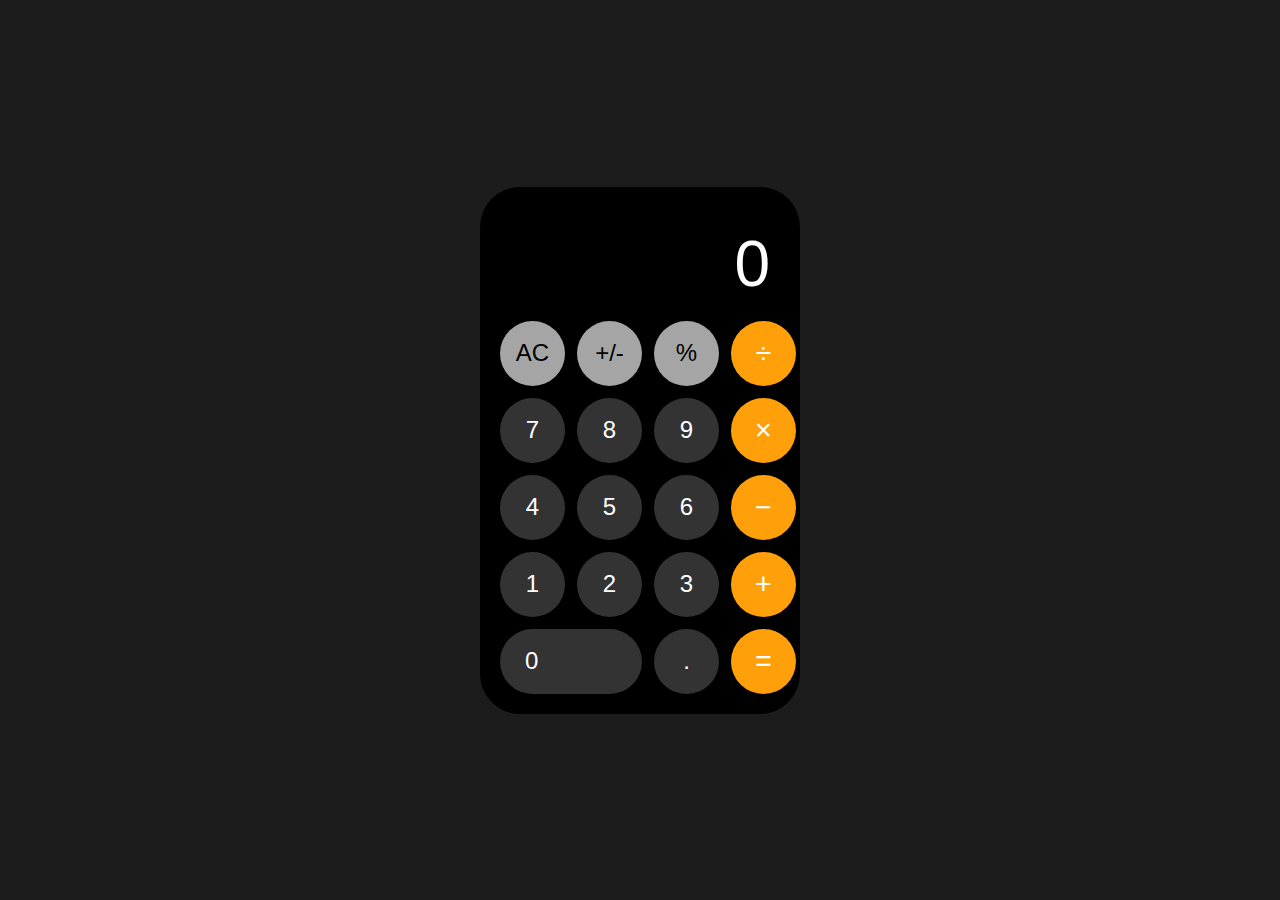
<file: Calculator/index.html>
<!DOCTYPE html>
<html lang="en">
<head>
    <meta charset="UTF-8">
    <meta name="viewport" content="width=device-width, initial-scale=1.0">
    <title>Fixed Grid Calculator</title>
    <link rel="stylesheet" href="style.css">
</head>
<body>

    <div class="calculator">
        <div id="display" class="display">0</div>
        
        <div class="buttons">
            <button class="btn action">AC</button>
            <button class="btn action">+/-</button>
            <button class="btn action">%</button>
            <button class="btn operator">÷</button>
            
            <button class="btn">7</button>
            <button class="btn">8</button>
            <button class="btn">9</button>
            <button class="btn operator">×</button>
            
            <button class="btn">4</button>
            <button class="btn">5</button>
            <button class="btn">6</button>
            <button class="btn operator">−</button>
            
            <button class="btn">1</button>
            <button class="btn">2</button>
            <button class="btn">3</button>
            <button class="btn operator">+</button>
            
            <button class="btn zero">0</button>
            <button class="btn">.</button>
            <button class="btn operator">=</button>
        </div>
    </div>

    <script>
        const display = document.getElementById('display');
        const buttons = document.querySelectorAll('.btn');
        let currentInput = '0';

        function handleInput(value) {
            if (value === 'AC' || value === 'Escape') {
                currentInput = '0';
            } 
            else if (value === '=' || value === 'Enter') {
                try {
                 
                    let mathExpression = currentInput
                        .replace(/×/g, '*')
                        .replace(/÷/g, '/')
                        .replace(/−/g, '-')
                        .replace(/%/g, '*0.01'); 

                   
                    let result = eval(mathExpression);

                   
                    if (result.toString().includes('.')) {
                        currentInput = Number(result.toFixed(8)).toString(); 
                    } else {
                        currentInput = result.toString();
                    }
                } catch {
                    currentInput = "Error";
                }
            } 
            else if (value === 'Backspace') {
                currentInput = currentInput.length > 1 ? currentInput.slice(0, -1) : '0';
            }
            else if (value === '+/-') {
                if (currentInput !== '0') {
                    currentInput = (parseFloat(currentInput) * -1).toString();
                }
            }
            else {
                
                let inputChar = value;
                if (value === '*') inputChar = '×';
                if (value === '/') inputChar = '÷';
                if (value === '-') inputChar = '−';

                const validKeys = '0123456789.+-*/%×÷−';

                if (validKeys.includes(inputChar)) {
                    
                    if (currentInput.length > 12 && value !== 'Backspace') return;

                    if (currentInput === '0' && inputChar !== '.') {
                        currentInput = inputChar;
                    } else {
                        currentInput += inputChar;
                    }
                }
            }
            display.innerText = currentInput;
        }

       
        buttons.forEach(button => {
            button.addEventListener('click', () => handleInput(button.innerText));
        });

      
        document.addEventListener('keydown', (event) => {
            if (['/', 'Enter', 'Escape'].includes(event.key)) {
                event.preventDefault();
            }
            handleInput(event.key);
        });
    </script>
</body>
</html>
</file>
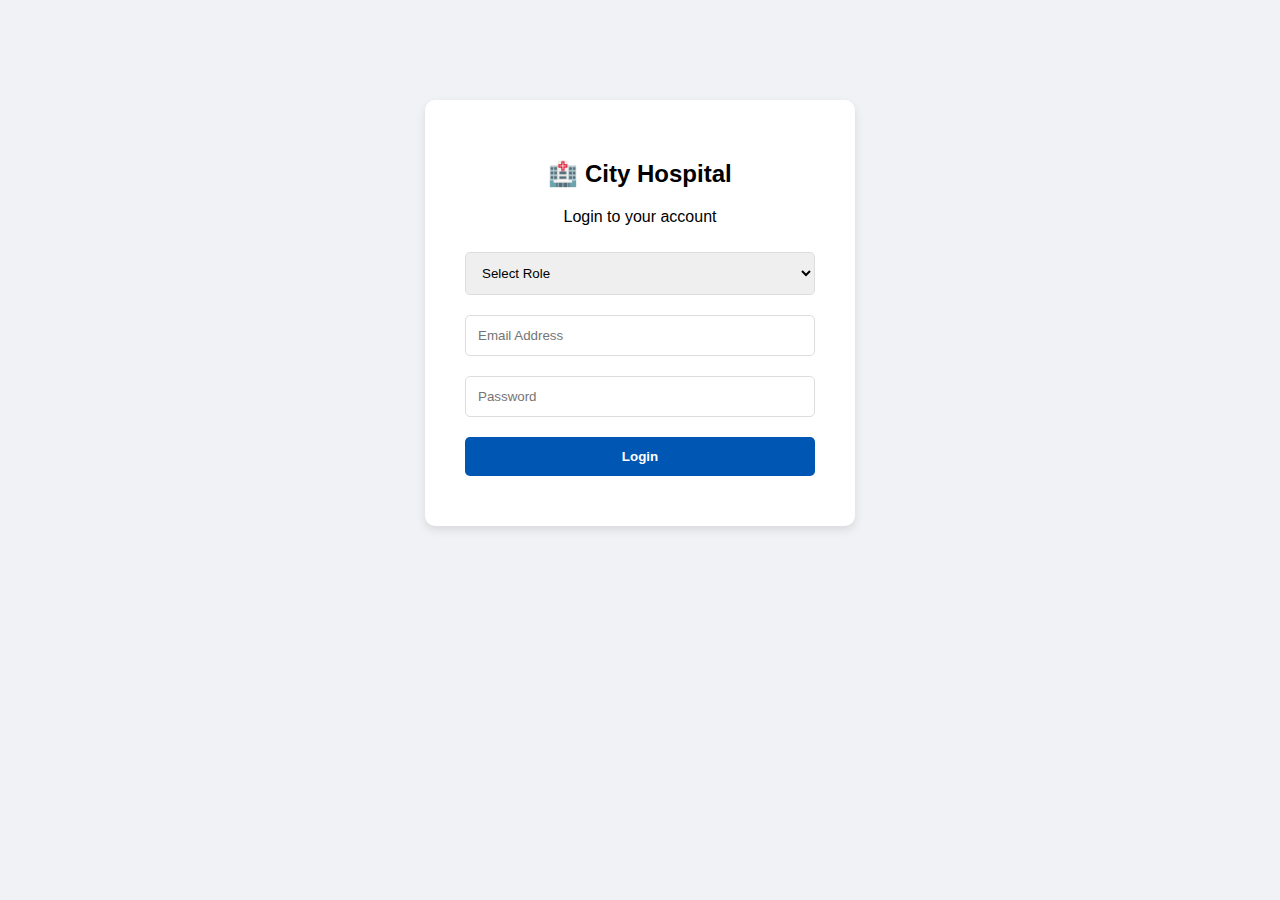
<file: Hospital_Project/Login/index.html>
<!DOCTYPE html>
<html lang="en">
<head>
    <meta charset="UTF-8">
    <meta name="viewport" content="width=device-width, initial-scale=1.0">
    <title>HMS | Login</title>
    <link rel="stylesheet" href="style.css">
</head>
<body>
    <div class="login-card">
        <h2>🏥 City Hospital</h2>
        <p>Login to your account</p>
        <form id="login-form">
            <select id="role" required>
                <option value="" disabled selected>Select Role</option>
                <option value="Doctor">Doctor</option>
                <option value="Admin">Admin</option>
            </select>
            <input type="email" id="email" placeholder="Email Address" required>
            <input type="password" id="password" placeholder="Password" required>
            <button type="submit">Login</button>
        </form>
    </div>
    <script src="script.js"></script>
</body>
</html>
</file>
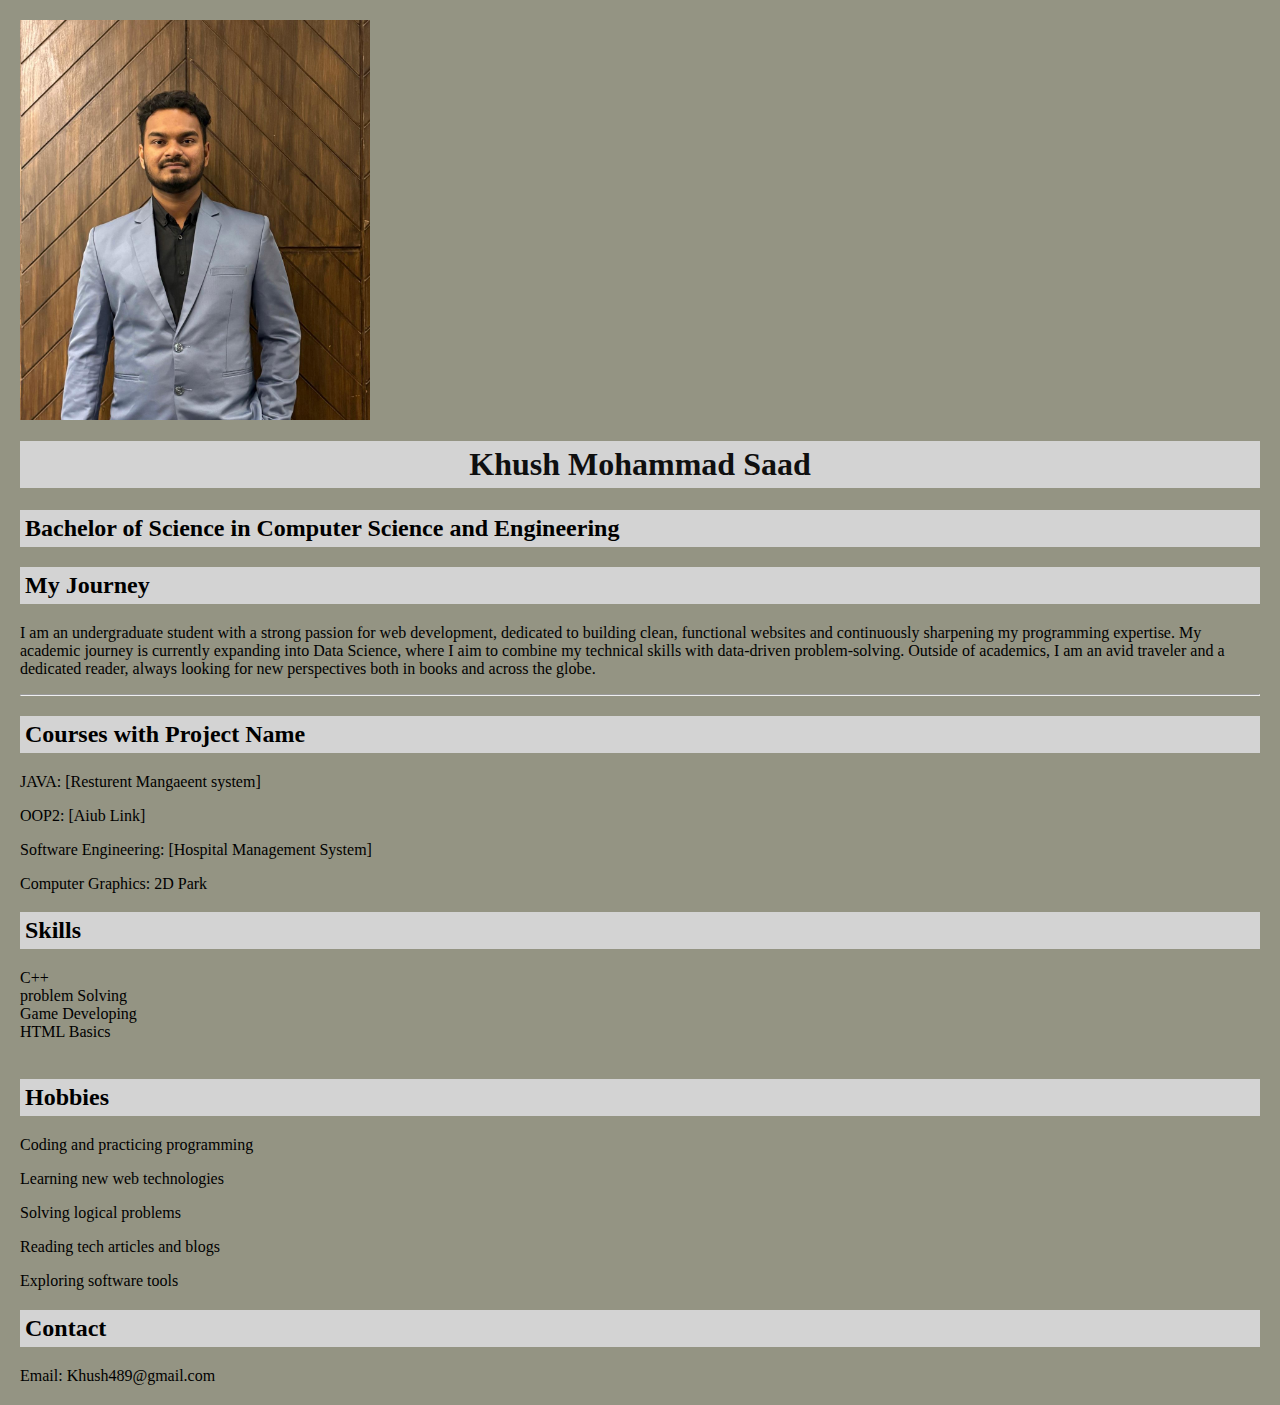
<file: portfolio/portfolio.html>
<html>
<head> 
  <title>My Portfolio</title>
  <link rel="stylesheet" href="portfolio.css">
</head>
<body>
<img src="my formal picture.jpeg" alt="Profile Picture" 
width="350" 
height="400"
/>
    <h1>Khush Mohammad Saad</h1>

    <h2>Bachelor of Science in Computer Science and Engineering</h2>

    
  <h2>My Journey</h2>
  
    <p>
       I am an undergraduate student with a strong passion for web development, dedicated to building clean, functional websites and continuously sharpening my programming expertise.
        My academic journey is currently expanding into Data Science, where I aim to combine my technical skills with data-driven problem-solving.
         Outside of academics, I am an avid traveler and a dedicated reader, always looking for new perspectives both in books and across the globe.
    </p>
    <hr>
     <h2>Courses with Project Name</h2>
    <div>
        <p> JAVA: [Resturent Mangaeent system] </p>
        <p> OOP2:  [Aiub Link]</p>
        <p> Software Engineering: [Hospital Management System] </p>
        <p> Computer Graphics: 2D Park </p>
    </div>

    <h2>Skills</h2>
    <div>
      <div>C++</div>
        <div>problem Solving</div>
        <div>Game Developing</div>
        <div>HTML Basics</div>
<br>

        <h2>Hobbies</h2>

        <p>Coding and practicing programming<p>
    <p>Learning new web technologies</p>
    <p>Solving logical problems</p>
    <p>Reading tech articles and blogs</p>
    <p>Exploring software tools</p>
        

    <h2>Contact</h2>
    <p>Email: Khush489@gmail.com</p>
    <a href=https://github.com/saadOSD</a>


</body>
</html>
</file>
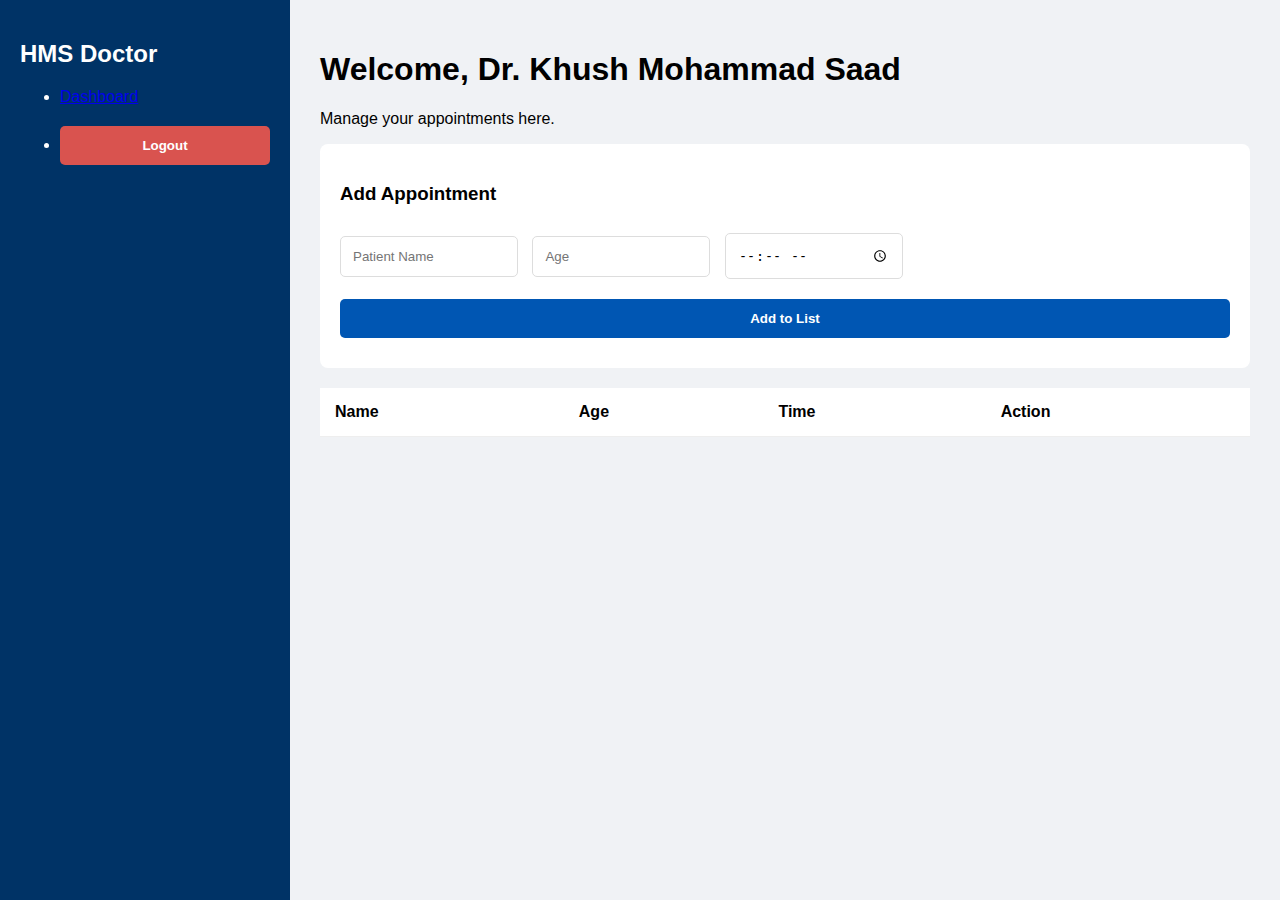
<file: Hospital_Project/Login/dashboard.html>
<!DOCTYPE html>
<html lang="en">
<head>
    <meta charset="UTF-8">
    <meta name="viewport" content="width=device-width, initial-scale=1.0">
    <title>Doctor Dashboard | HMS</title>
    <link rel="stylesheet" href="style.css">
</head>
<body>
    <div class="dashboard-wrapper">
        <nav class="sidebar">
            <h2>HMS Doctor</h2>
            <ul>
                <li><a href="#" class="active">Dashboard</a></li>
                <li><button onclick="logout()" class="logout-btn">Logout</button></li>
            </ul>
        </nav>
        <main class="main-content">
            <header>
                <h1>Welcome, Dr. Khush Mohammad Saad</h1>
                <p>Manage your appointments here.</p>
            </header>
            <section class="form-container">
                <h3>Add Appointment</h3>
                <form id="patient-form">
                    <input type="text" id="p-name" placeholder="Patient Name" required>
                    <input type="number" id="p-age" placeholder="Age" required>
                    <input type="time" id="p-time" required>
                    <button type="submit">Add to List</button>
                </form>
            </section>
            <section class="table-container">
                <table>
                    <thead>
                        <tr>
                            <th>Name</th>
                            <th>Age</th>
                            <th>Time</th>
                            <th>Action</th>
                        </tr>
                    </thead>
                    <tbody id="p-list">
                        </tbody>
                </table>
            </section>
        </main>
    </div>
    <script src="script.js"></script>
</body>
</html>
</file>
<file: Calculator/style.css>
* {
    margin: 0;
    padding: 0;
    box-sizing: border-box;
}

body {
    display: flex;
    justify-content: center;
    align-items: center;
    height: 100vh;
    background-color: #1c1c1c;
    font-family: -apple-system, BlinkMacSystemFont, "Segoe UI", Roboto, Helvetica, Arial, sans-serif;
}


.calculator {
    width: 320px;
    background-color: #000;
    padding: 20px;
    border-radius: 40px;
}


.display {
    color: white;
    font-size: 4rem;
    text-align: right;
    padding: 20px 10px;
    font-weight: 300;
}


.buttons {
    display: grid;
    grid-template-columns: repeat(4, 1fr);
    gap: 12px;
}


.btn {
    height: 65px;
    width: 65px;
    border-radius: 50%;
    border: none;
    font-size: 1.5rem;
    cursor: pointer;
    background-color: #333;
    color: white;
    transition: filter 0.1s;
}

.btn:active {
    filter: brightness(1.5);
}


.action {
    background-color: #a5a5a5;
    color: black;
}

.operator {
    background-color: #ff9f0a;
    color: white;
    font-size: 1.8rem;
}


.zero {
    grid-column: span 2;
    width: 142px;
    border-radius: 40px;
    text-align: left;
    padding-left: 25px;
}
</file>
<file: Hospital_Project/Login/style.css>
body { background: #f0f2f5; font-family: 'Segoe UI', sans-serif; margin: 0; }
.login-card { background: #fff; padding: 40px; border-radius: 10px; width: 350px; margin: 100px auto; text-align: center; box-shadow: 0 4px 10px rgba(0,0,0,0.1); }
input, select, button { width: 100%; padding: 12px; margin: 10px 0; border-radius: 5px; border: 1px solid #ddd; box-sizing: border-box; }
button { background: #0056b3; color: white; border: none; font-weight: bold; cursor: pointer; }
button:hover { background: #004494; }

/* Dashboard Styles */
.dashboard-wrapper { display: flex; min-height: 100vh; }
.sidebar { width: 250px; background: #003366; color: #fff; padding: 20px; }
.main-content { flex: 1; padding: 30px; }
.logout-btn { background: #d9534f; margin-top: 20px; }
table { width: 100%; background: #fff; border-collapse: collapse; margin-top: 20px; }
th, td { padding: 15px; border-bottom: 1px solid #eee; text-align: left; }
.form-container { background: #fff; padding: 20px; border-radius: 8px; margin-bottom: 20px; }
#patient-form input { width: 20%; margin-right: 10px; }
</file>
<file: portfolio/portfolio.css>
* {
  font-style: Times New Roman;
}


body {
  background-color: rgb(148, 148, 131);
  margin: 20px;
}


h1 {
  color: rgb(15, 15, 15);
  text-align: center;
}


h3 {
  color: darkblue;
  font-weight: 300;
}


#third-class {
  font-family: Cambria, Cochin, Georgia, Times, "Times New Roman", serif;
  color: brown;
}


.class-selector {
  font-size: 20px;
  font-weight: 300;
}


h4.class-selector {
  color: red;
}


h1,
h2,
h3 {
  background-color: lightgrey;
  padding: 5px;
}


h5 {
  font-size: 30px;
}


#test {
  font-size: 40px;
}


button {
  margin: 5px 0px 0px 10px; 
  padding: 10px 20px 10px 20px; 
  cursor: pointer;
}
</file>
